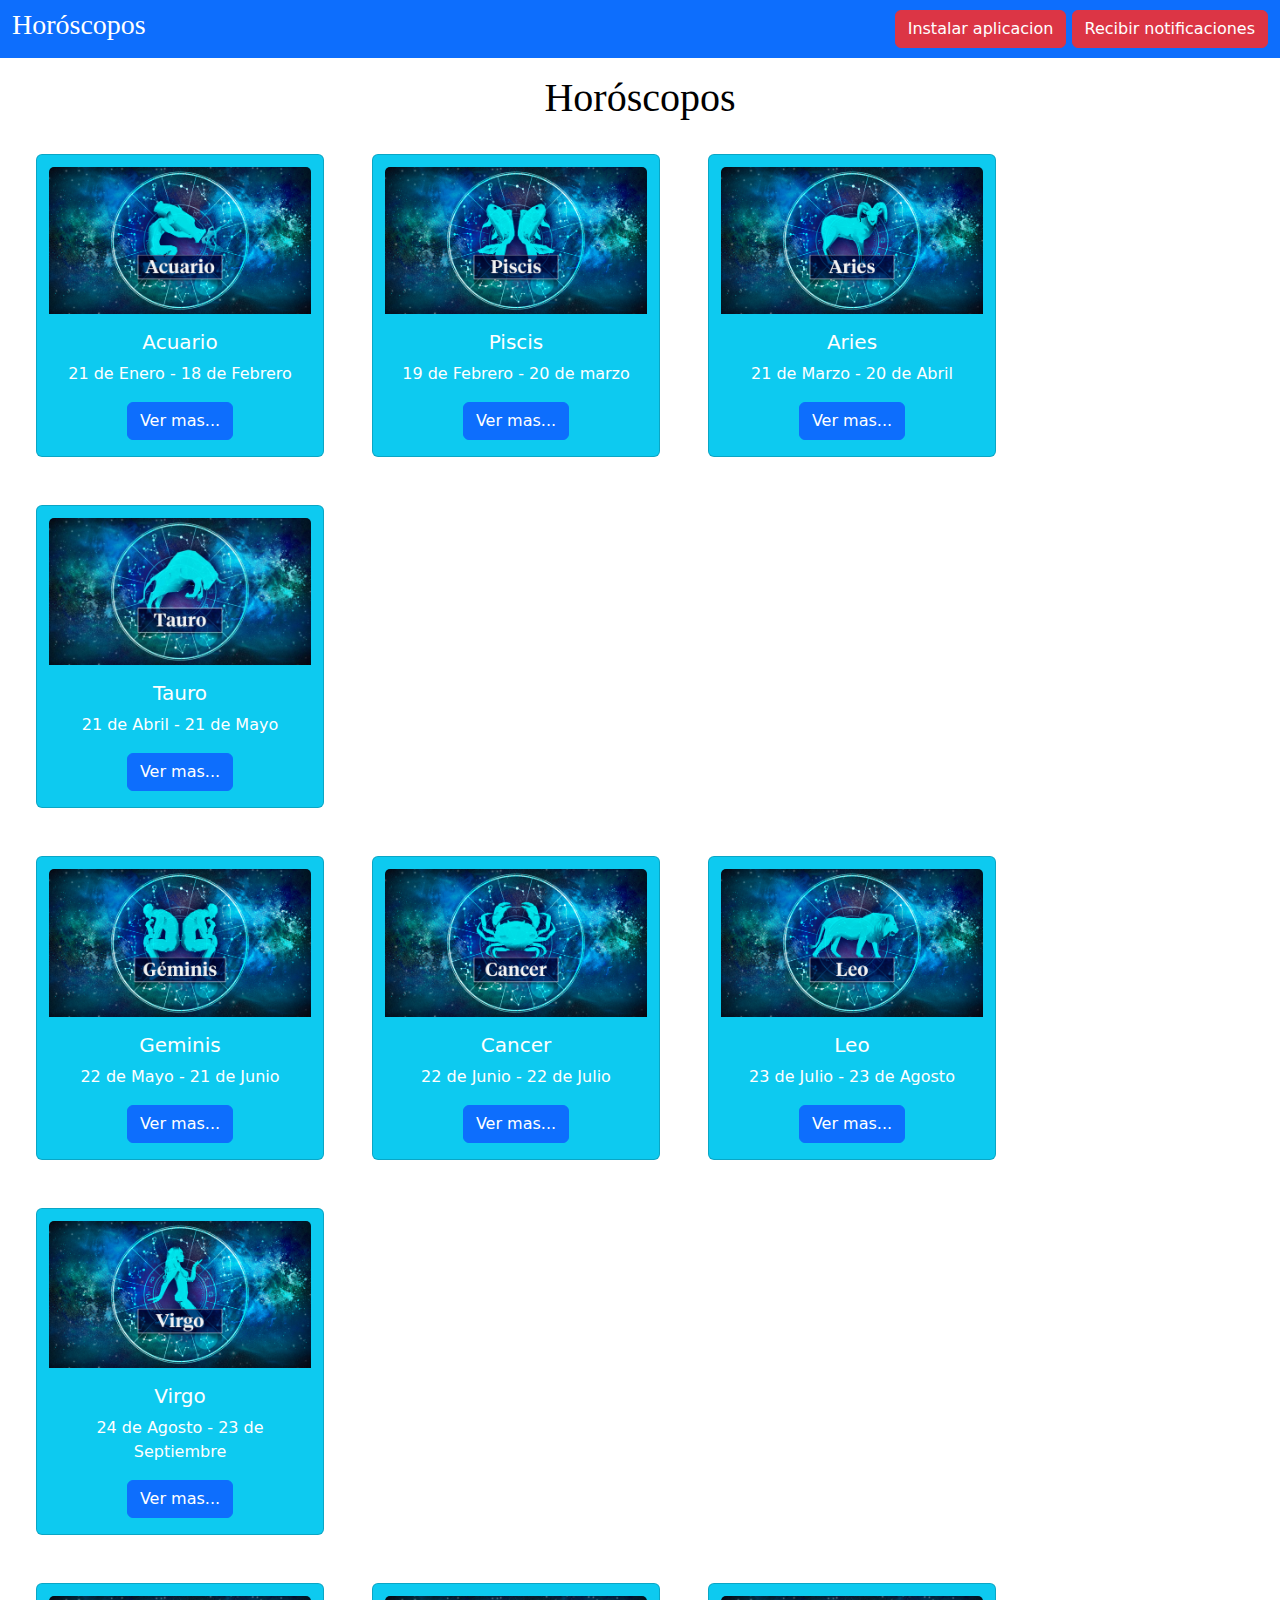
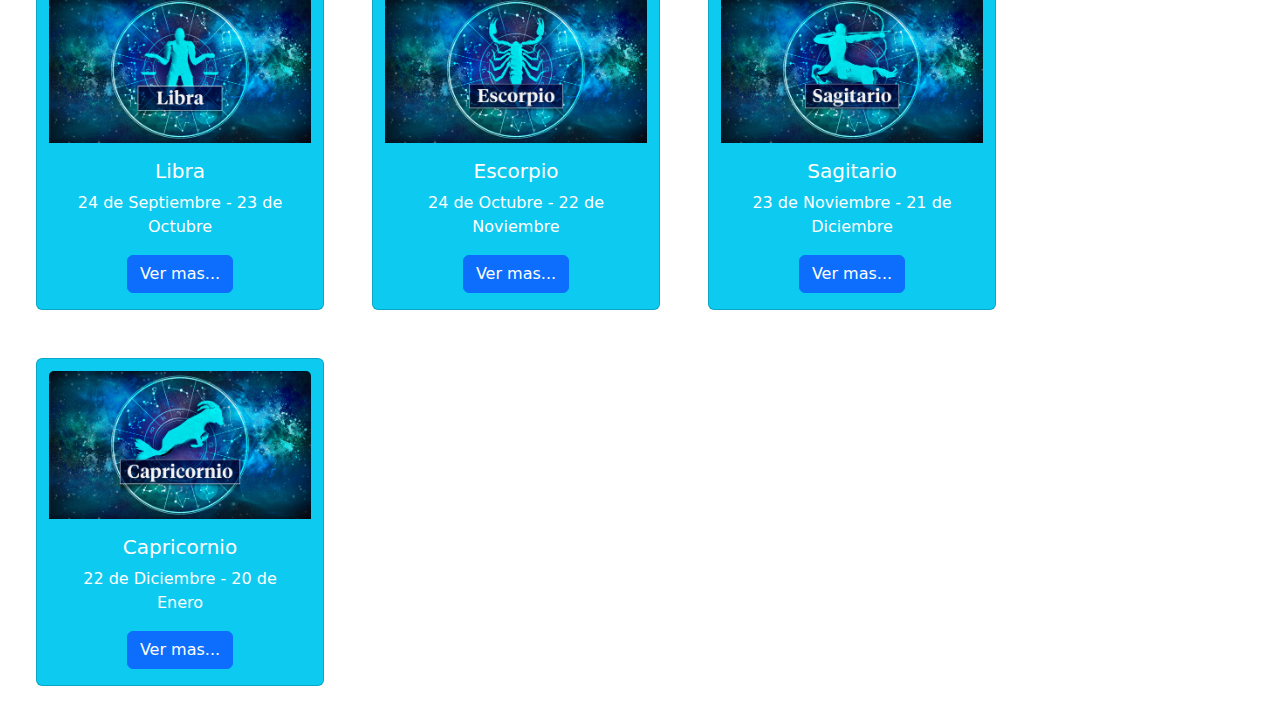
<file: index.html>
<!doctype html>
<html lang="en">
  <head>
    <meta charset="utf-8">
    <meta name="viewport" content="width=device-width, initial-scale=1">
   
    <title>Horóscopos</title>
    <link href="css/bootstrap.min.css" rel="stylesheet">
    <link rel="stylesheet" href="Css.css">
    <script src="app.js"></script>
    <link rel="manifest" href="manifest.webmanifest">

    <script src="https://cdn.onesignal.com/sdks/OneSignalSDK.js" async=""></script>

    <script>
      window.OneSignal = window.OneSignal || [];
      OneSignal.push(function() {
        OneSignal.init({
          appId: "9e24781b-25bb-4150-a090-a8bac9e04751",
        });
      });
    </script>





    </head>
    
  <body id="Body">
  <script src="./js/bootstrap.min.js"></script>
    <nav class="navbar navbar-expand-lg bg-primary">
  <div class="container-fluid">
    <h3 >Horóscopos</h3>
    <form class="justify-content-end">
    <a id="instalar" class="btn btn-danger" href="#">Instalar aplicacion</a>
    <a id="InstalarNotificaciones" class="btn btn-danger" href="#">Recibir notificaciones</a>
    </form>
  </div>
</nav>


<div class="container text-center">
  <div class="row">
    <div class="col">
    <h1>Horóscopos</h1>
    </div>
  
  </div>
</div>


<div class="row">  
  <div class="card text-center text-bg-danger bg-info" style="width: 18rem;" id="card">
  <img src="img/horoscopo-acuario.jpg" class="card-img-top" alt="...">
  <div class="card-body">
    <h5 class="card-title">Acuario</h5>
    <p class="card-text">21 de Enero - 18 de Febrero</p>
    <a href="Acuario.html" class="btn btn-primary">Ver mas...</a>
  </div>
</div>  

  <div class="card text-center text-bg-danger bg-info" style="width: 18rem;" id="card">
  <img src="img/horoscopo-piscis.jpg" class="card-img-top" alt="...">
  <div class="card-body">
    <h5 class="card-title">Piscis</h5>
    <p class="card-text">19 de Febrero - 20 de marzo</p>
    <a href="Piscis.html" class="btn btn-primary">Ver mas...</a>
  </div>
</div>  

  <div class="card text-center text-bg-danger bg-info" style="width: 18rem;" id="card">
  <img src="img/horoscopo-aries.jpg" class="card-img-top" alt="...">
  <div class="card-body">
    <h5 class="card-title">Aries</h5>
    <p class="card-text">21 de Marzo - 20 de Abril</p>
    <a href="aries.html" class="btn btn-primary">Ver mas...</a>
  </div>
</div>  

<div class="card text-center bg-info text-bg-danger" style="width: 18rem;" id="card">
  <img src="img/horoscopo-tauro.jpeg" class="card-img-top" alt="...">
  <div class="card-body">
    <h5 class="card-title">Tauro</h5>
    <p class="card-text">21 de Abril - 21 de Mayo</p>
    <a href="tauro.html" class="btn btn-primary">Ver mas...</a>
  </div>
</div>


</div>


<div class="row">  
  <div class="card text-center text-bg-danger bg-info" style="width: 18rem;" id="card">
  <img src="img/horoscopo-geminis.jpg" class="card-img-top" alt="...">
  <div class="card-body">
    <h5 class="card-title">Geminis</h5>
    <p class="card-text">22 de Mayo - 21 de Junio</p>
    <a href="Geminis.html" class="btn btn-primary">Ver mas...</a>
  </div>
</div>  

  <div class="card text-center text-bg-danger bg-info" style="width: 18rem;" id="card">
  <img src="img/horoscopo-cancer.jpg" class="card-img-top" alt="...">
  <div class="card-body">
    <h5 class="card-title">Cancer</h5>
    <p class="card-text">22 de Junio - 22 de Julio</p>
    <a href="Cancer.html" class="btn btn-primary">Ver mas...</a>
  </div>
</div>  

  <div class="card text-center text-bg-danger bg-info" style="width: 18rem;" id="card">
  <img src="img/horoscopo-leo.jpg" class="card-img-top" alt="...">
  <div class="card-body">
    <h5 class="card-title">Leo</h5>
    <p class="card-text">23 de Julio - 23 de Agosto</p>
    <a href="Leo.html" class="btn btn-primary">Ver mas...</a>
  </div>
</div>  

<div class="card text-center text-bg-danger bg-info" style="width: 18rem;" id="card">
  <img src="img/horoscopo-virgo.jpg" class="card-img-top" alt="...">
  <div class="card-body">
    <h5 class="card-title">Virgo</h5>
    <p class="card-text">24 de Agosto - 23 de Septiembre</p>
    <a href="Virgo.html" class="btn btn-primary">Ver mas...</a>
  </div>
</div>

</div>

<div class="row">  
  <div class="card text-center text-bg-danger bg-info" style="width: 18rem;" id="card">
  <img src="img/horoscopo-libra.jpg" class="card-img-top" alt="...">
  <div class="card-body">
    <h5 class="card-title">Libra</h5>
    <p class="card-text">24 de Septiembre - 23 de Octubre</p>
    <a href="Libra.html" class="btn btn-primary">Ver mas...</a>
  </div>
</div>  

  <div class="card text-center text-bg-danger bg-info" style="width: 18rem;" id="card">
  <img src="img/horoscopo-escorpio.jpg" class="card-img-top" alt="...">
  <div class="card-body">
    <h5 class="card-title">Escorpio</h5>
    <p class="card-text">24 de Octubre - 22 de Noviembre</p>
    <a href="Escorpio.html" class="btn btn-primary">Ver mas...</a>
  </div>
</div>  

  <div class="card text-center text-bg-danger bg-info" style="width: 18rem;" id="card">
  <img src="img/horoscopo-sagitario.jpg" class="card-img-top" alt="...">
  <div class="card-body">
    <h5 class="card-title">Sagitario</h5>
    <p class="card-text">23 de Noviembre - 21 de Diciembre</p>
    <a href="Sagitario.html" class="btn btn-primary">Ver mas...</a>
  </div>
</div>  

<div class="card text-center text-bg-danger bg-info" style="width: 18rem;" id="card">
  <img src="img/horoscopo-capricornio.jpg" class="card-img-top" alt="...">
  <div class="card-body">
    <h5 class="card-title">Capricornio</h5>
    <p class="card-text">22 de Diciembre - 20 de Enero </p>
    <a href="Capricornio.html" class="btn btn-primary">Ver mas...</a>
  </div>
</div>

</div>
   
    
  </body>

  <script>

let eventoPrompt;
  window.addEventListener('beforeinstallprompt', function(e){
    e.preventDefault();
    eventoPrompt= e;
  })
  btnInstallar = document.getElementById("instalar");
    btnInstallar.addEventListener('click', (e)=>{

    btnInstallar.style.display = 'none';
    eventoPrompt.prompt();
    eventoPrompt.userChoice.then((choiceResult)=>{
      if(choiceResult.outcome==='acepted'){
        console.log('El usuario instalo la app');
      }else{
        console.log('El usuario rechazo la instalacion');
      }
      eventoPrompt=null;
    });
  });



  //Notificaciones-----------------------------------
  let botonNotificaciones = document.getElementById('InstalarNotificaciones');
  botonNotificaciones.addEventListener('click', function(e){
    Notification.requestPermission().then(function(result){
      if(result==='granted'){
        randomNotificacion();
      }
    });
  });
  function randomNotificacion(){
    let nTitle = "Horoscopos";
    let nBody = "Conoce cada signo siempre que quieras";
    let nImage = "img/horoscopo.jpg";
    let options = {
      body: nBody,
      icon: nImage
    }
    let notif = new Notification(nTitle,options);
    
  }


  </script>



</html>
</file>
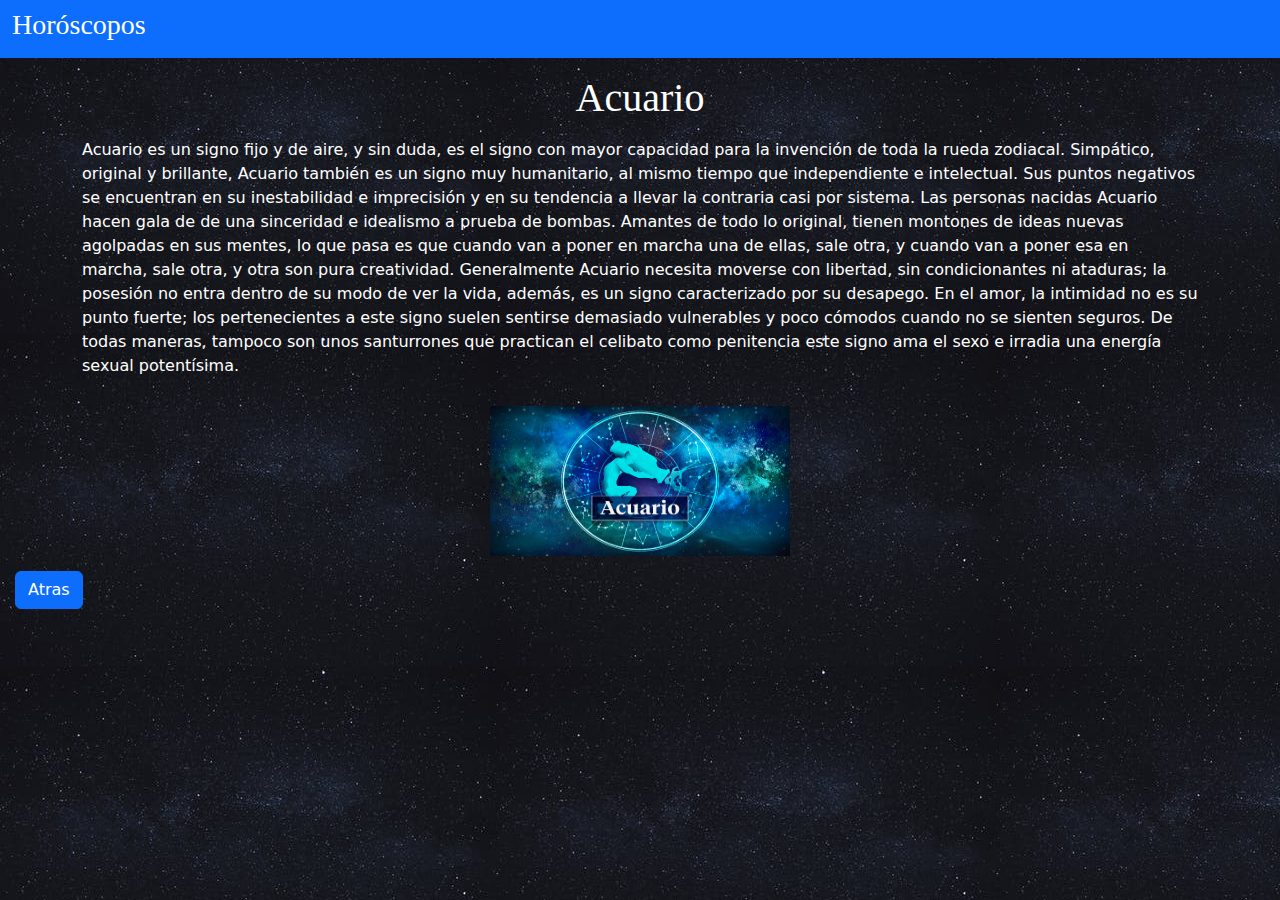
<file: Acuario.html>
<!doctype html>
<html lang="en">
  <head>
    <meta charset="utf-8">
    <meta name="viewport" content="width=device-width, initial-scale=1">
   
    <title>Horóscopos</title>
    <link href="css/bootstrap.min.css" rel="stylesheet">
    <link rel="stylesheet" href="Css.css">
    <script src="app.js"></script>
    <link rel="manifest" href="manifest.webmanifest">
    </head>

    <body id="Fondo"> 
        

        <script src="./js/bootstrap.min.js"></script>
    <nav class="navbar navbar-expand-lg bg-primary">
  <div class="container-fluid">
    <h3 >Horóscopos</h3>
    
   
  </div>
</nav>


<div class="container text-center">
    <div class="row">
      <div class="col">
      <h1 id="Nombre">Acuario</h1>
      </div>
    </div>
</div>

<div class="container">
  <div class="row">
    <div class="col">
      <p id="Blanco">Acuario es un signo fijo y de aire, y sin duda, es el signo con mayor capacidad para la invención 
        de toda la rueda zodiacal. Simpático, original y brillante, Acuario también es un signo muy 
        humanitario, al mismo tiempo que independiente e intelectual. Sus puntos negativos se encuentran 
        en su inestabilidad e imprecisión y en su tendencia a llevar la contraria casi por sistema.
        Las personas nacidas Acuario hacen gala de de una sinceridad e idealismo a prueba de bombas. 
        Amantes de todo lo original, tienen montones de ideas nuevas agolpadas en sus mentes, lo que
         pasa es que cuando van a poner en marcha una de ellas, sale otra, y cuando van a poner esa en marcha,
          sale otra, y otra son pura creatividad.
        Generalmente Acuario necesita moverse con libertad, sin condicionantes ni ataduras; la posesión 
        no entra dentro de su modo de ver la vida, además, es un signo caracterizado por su desapego.
        En el amor, la intimidad no es su punto fuerte; los pertenecientes a este signo suelen sentirse
         demasiado vulnerables y poco cómodos cuando no se sienten seguros. De todas maneras, tampoco 
         son unos santurrones que practican el celibato como penitencia este signo ama el sexo e irradia 
         una energía sexual potentísima.</p>
    </div>
  </div>

</div>



<div class="container">
<div class="row">
  <div class="text-center">

  <img src="img/horoscopo-acuario.jpg" id="Imagen">
  </div>
</div>
</div>

      


    
    </div>



  <a href="index.html" class="btn btn-primary" id="Boton">Atras</a>


    </body>

</html>
</file>
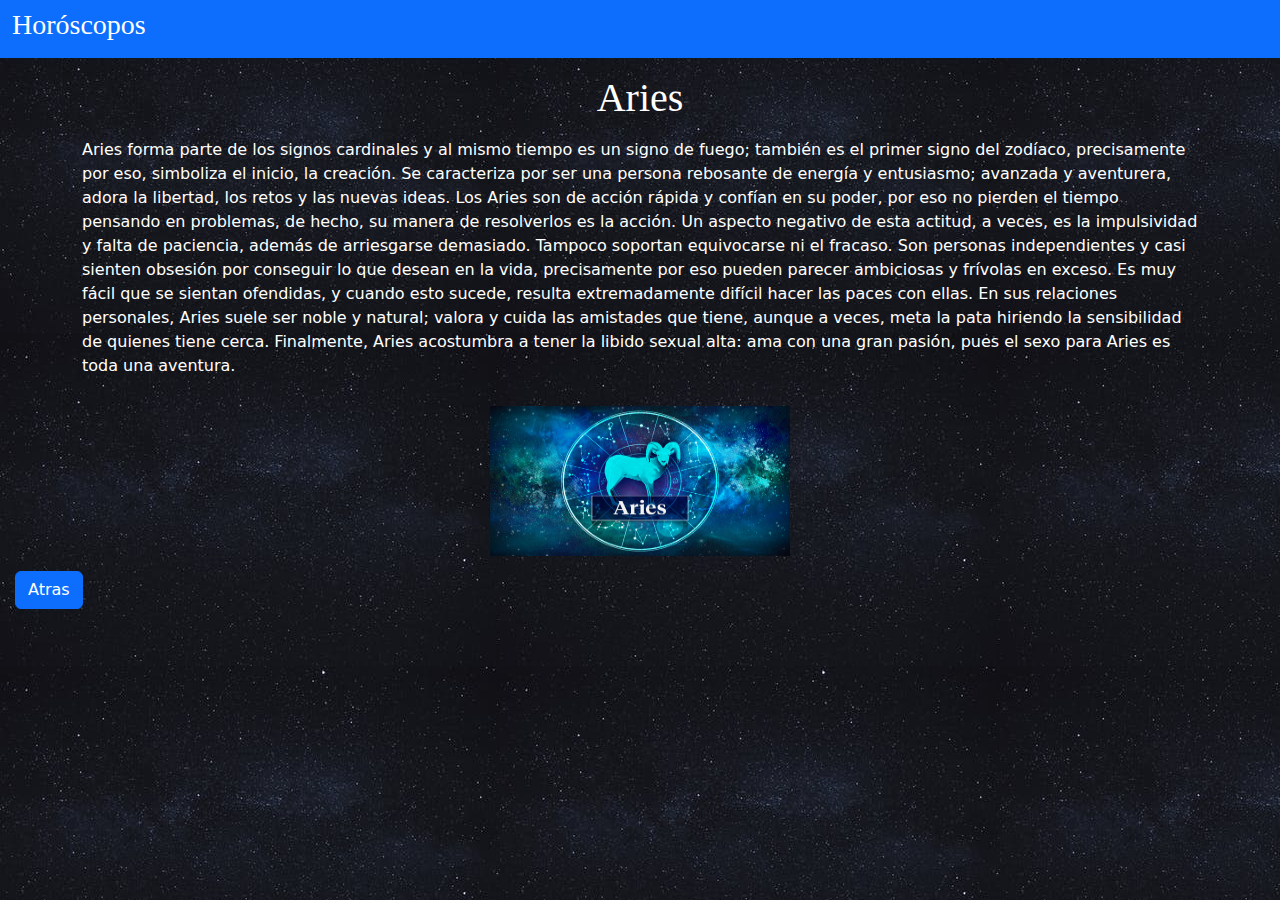
<file: aries.html>
<!doctype html>
<html lang="en">
  <head>
    <meta charset="utf-8">
    <meta name="viewport" content="width=device-width, initial-scale=1">
   
    <title>Horóscopos</title>
    <link href="css/bootstrap.min.css" rel="stylesheet">
    <link rel="stylesheet" href="Css.css">
    <script src="app.js"></script>
    <link rel="manifest" href="manifest.webmanifest">
    </head>

    <body id="Fondo">
        

        <script src="./js/bootstrap.min.js"></script>
    <nav class="navbar navbar-expand-lg bg-primary">
  <div class="container-fluid">
    <h3 >Horóscopos</h3>
    
   
  </div>
</nav>


<div class="container text-center">
    <div class="row">
      <div class="col">
      <h1 id="Nombre">Aries </h1>
      </div>
    </div>
</div>

<div class="container">
  <div class="row">
    <div class="col">
      <p id="Blanco">Aries forma parte de los signos cardinales y al mismo tiempo es un signo de fuego; también 
        es el primer signo del zodíaco, precisamente por eso, simboliza el inicio, la creación. 
        Se caracteriza por ser una persona rebosante de energía y entusiasmo; avanzada y aventurera,
        adora la libertad, los retos y las nuevas ideas.
        Los Aries son de acción rápida y confían en su poder, por eso no pierden el tiempo pensando
         en problemas, de hecho, su manera de resolverlos es la acción. Un aspecto negativo de esta 
         actitud, a veces, es la impulsividad y falta de paciencia, además de arriesgarse demasiado. 
         Tampoco soportan equivocarse ni el fracaso.
        Son personas independientes y casi sienten obsesión por conseguir lo que desean en la vida,
         precisamente por eso pueden parecer ambiciosas y frívolas en exceso. Es muy fácil que se
          sientan ofendidas, y cuando esto sucede, resulta extremadamente difícil hacer las paces con ellas.
        En sus relaciones personales, Aries suele ser noble y natural; valora y cuida las amistades
         que tiene, aunque a veces, meta la pata hiriendo la sensibilidad de quienes tiene cerca. Finalmente, Aries acostumbra a tener la libido sexual alta: ama con una gran pasión, pues el sexo para Aries es toda una aventura.</p>
    </div>
  </div>
</div>



<div class="container">
  <div class="row">
    <div class="text-center">
  
    <img src="img/horoscopo-aries.jpg" id="Imagen">
    </div>
  </div>
  </div>
  




    
    </div>
  </div>


  <a href="index.html" class="btn btn-primary" id="Boton">Atras</a>


    </body>

</html>
</file>
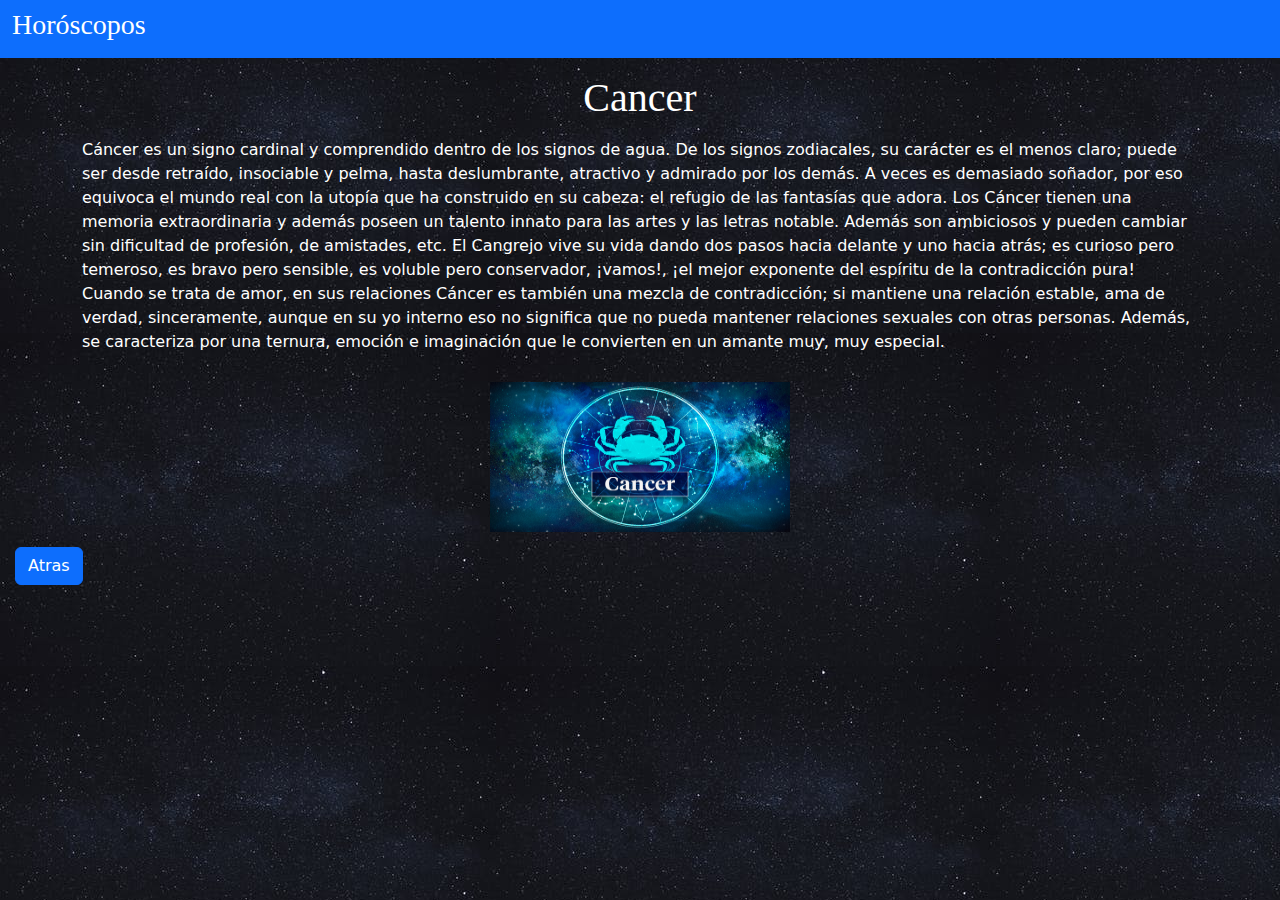
<file: Cancer.html>
<!doctype html>
<html lang="en">
  <head>
    <meta charset="utf-8">
    <meta name="viewport" content="width=device-width, initial-scale=1">
   
    <title>Horóscopos</title>
    <link href="css/bootstrap.min.css" rel="stylesheet">
    <link rel="stylesheet" href="Css.css">
    <script src="app.js"></script>
    <link rel="manifest" href="manifest.webmanifest">
    </head>

    <body id="Fondo"> 
        

        <script src="./js/bootstrap.min.js"></script>
    <nav class="navbar navbar-expand-lg bg-primary">
  <div class="container-fluid">
    <h3 >Horóscopos</h3>
    
   
  </div>
</nav>


<div class="container text-center">
    <div class="row">
      <div class="col">
      <h1 id="Nombre">Cancer</h1>
      </div>
    </div>
</div>

<div class="container">
  <div class="row">
    <div class="col">
      <p id="Blanco">
        Cáncer es un signo cardinal y comprendido dentro de los signos de agua. De los signos zodiacales, su carácter es el menos claro; puede ser desde retraído, insociable y pelma, hasta deslumbrante, atractivo y admirado por los demás. A veces es demasiado soñador, por eso equivoca el mundo real con la utopía que ha construido en su cabeza: el refugio de las fantasías que adora.

        Los Cáncer tienen una memoria extraordinaria y además poseen un talento innato para las artes y las letras notable. Además son ambiciosos y pueden cambiar sin dificultad de profesión, de amistades, etc.
        
        El Cangrejo vive su vida dando dos pasos hacia delante y uno hacia atrás; es curioso pero temeroso, es bravo pero sensible, es voluble pero conservador, ¡vamos!, ¡el mejor exponente del espíritu de la contradicción pura!
        
        Cuando se trata de amor, en sus relaciones Cáncer es también una mezcla de contradicción; si mantiene una relación estable, ama de verdad, sinceramente, aunque en su yo interno eso no significa que no pueda mantener relaciones sexuales con otras personas. Además, se caracteriza por una ternura, emoción e imaginación que le convierten en un amante muy, muy especial.




      </p>
    </div>
  </div>

</div>



<div class="container">
<div class="row">
  <div class="text-center">

  <img src="img/horoscopo-cancer.jpg" id="Imagen">
  </div>
</div>
</div>

      


    
    </div>



  <a href="index.html" class="btn btn-primary" id="Boton">Atras</a>


    </body>

</html>
</file>
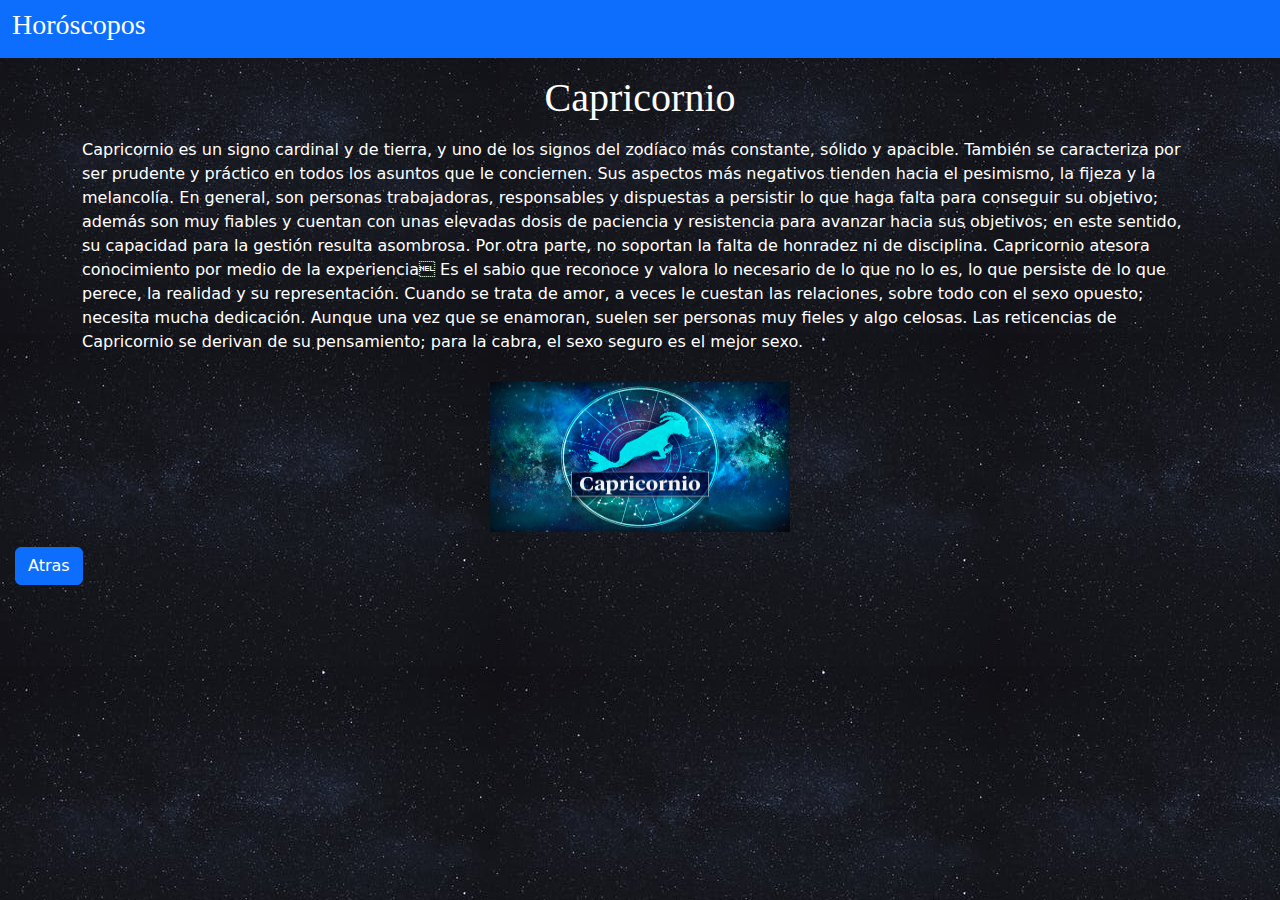
<file: Capricornio.html>
<!doctype html>
<html lang="en">
  <head>
    <meta charset="utf-8">
    <meta name="viewport" content="width=device-width, initial-scale=1">
   
    <title>Horóscopos</title>
    <link href="css/bootstrap.min.css" rel="stylesheet">
    <link rel="stylesheet" href="Css.css">
    <script src="app.js"></script>
    <link rel="manifest" href="manifest.webmanifest">
    </head>

    <body id="Fondo"> 
        

        <script src="./js/bootstrap.min.js"></script>
    <nav class="navbar navbar-expand-lg bg-primary">
  <div class="container-fluid">
    <h3 >Horóscopos</h3>
    
   
  </div>
</nav>


<div class="container text-center">
    <div class="row">
      <div class="col">
      <h1 id="Nombre"> Capricornio   </h1>
      </div>
    </div>
</div>

<div class="container">
  <div class="row">
    <div class="col">
      <p id="Blanco">

        Capricornio es un signo cardinal y de tierra, y uno de los signos del zodíaco más constante, sólido y apacible. También se caracteriza por ser prudente y práctico en todos los asuntos que le conciernen. Sus aspectos más negativos tienden hacia el pesimismo, la fijeza y la melancolía.

        En general, son personas trabajadoras, responsables y dispuestas a persistir lo que haga falta para conseguir su objetivo; además son muy fiables y cuentan con unas elevadas dosis de paciencia y resistencia para avanzar hacia sus objetivos; en este sentido, su capacidad para la gestión resulta asombrosa. Por otra parte, no soportan la falta de honradez ni de disciplina.
        
        Capricornio atesora conocimiento por medio de la experiencia Es el sabio que reconoce y valora lo necesario de lo que no lo es, lo que persiste de lo que perece, la realidad y su representación.
        
        Cuando se trata de amor, a veces le cuestan las relaciones, sobre todo con el sexo opuesto; necesita mucha dedicación. Aunque una vez que se enamoran, suelen ser personas muy fieles y algo celosas. Las reticencias de Capricornio se derivan de su pensamiento; para la cabra, el sexo seguro es el mejor sexo.


      </p>
    </div>
  </div>

</div>



<div class="container">
<div class="row">
  <div class="text-center">

  <img src="img/horoscopo-capricornio.jpg" id="Imagen">
  </div>
</div>
</div>

      


    
    </div>



  <a href="index.html" class="btn btn-primary" id="Boton">Atras</a>


    </body>

</html>
</file>
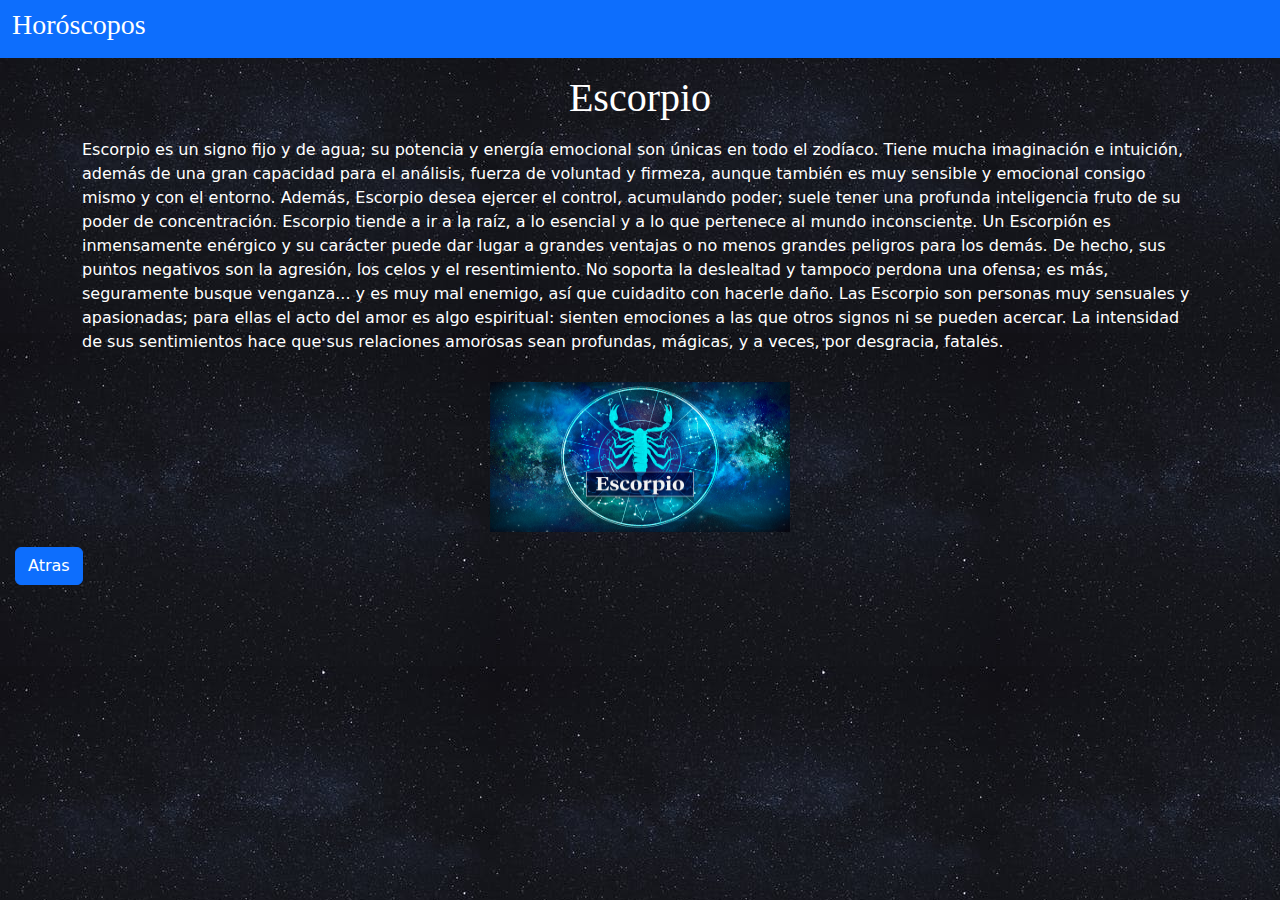
<file: Escorpio.html>
<!doctype html>
<html lang="en">
  <head>
    <meta charset="utf-8">
    <meta name="viewport" content="width=device-width, initial-scale=1">
   
    <title>Horóscopos</title>
    <link href="css/bootstrap.min.css" rel="stylesheet">
    <link rel="stylesheet" href="Css.css">
    <script src="app.js"></script>
    <link rel="manifest" href="manifest.webmanifest">
    </head>

    <body id="Fondo"> 
        

        <script src="./js/bootstrap.min.js"></script>
    <nav class="navbar navbar-expand-lg bg-primary">
  <div class="container-fluid">
    <h3 >Horóscopos</h3>
    
   
  </div>
</nav>


<div class="container text-center">
    <div class="row">
      <div class="col">
      <h1 id="Nombre">  Escorpio  </h1>
      </div>
    </div>
</div>

<div class="container">
  <div class="row">
    <div class="col">
      <p id="Blanco">

        Escorpio es un signo fijo y de agua; su potencia y energía emocional son únicas en todo el zodíaco. Tiene mucha imaginación e intuición, además de una gran capacidad para el análisis, fuerza de voluntad y firmeza, aunque también es muy sensible y emocional consigo mismo y con el entorno.

        Además, Escorpio desea ejercer el control, acumulando poder; suele tener una profunda inteligencia fruto de su poder de concentración. Escorpio tiende a ir a la raíz, a lo esencial y a lo que pertenece al mundo inconsciente.
        
        Un Escorpión es inmensamente enérgico y su carácter puede dar lugar a grandes ventajas o no menos grandes peligros para los demás. De hecho, sus puntos negativos son la agresión, los celos y el resentimiento. No soporta la deslealtad y tampoco perdona una ofensa; es más, seguramente busque venganza... y es muy mal enemigo, así que cuidadito con hacerle daño.
        
        Las Escorpio son personas muy sensuales y apasionadas; para ellas el acto del amor es algo espiritual: sienten emociones a las que otros signos ni se pueden acercar. La intensidad de sus sentimientos hace que sus relaciones amorosas sean profundas, mágicas, y a veces, por desgracia, fatales.


      </p>
    </div>
  </div>

</div>



<div class="container">
<div class="row">
  <div class="text-center">

  <img src="img/horoscopo-escorpio.jpg" id="Imagen">
  </div>
</div>
</div>

      


    
    </div>



  <a href="index.html" class="btn btn-primary" id="Boton">Atras</a>


    </body>

</html>
</file>
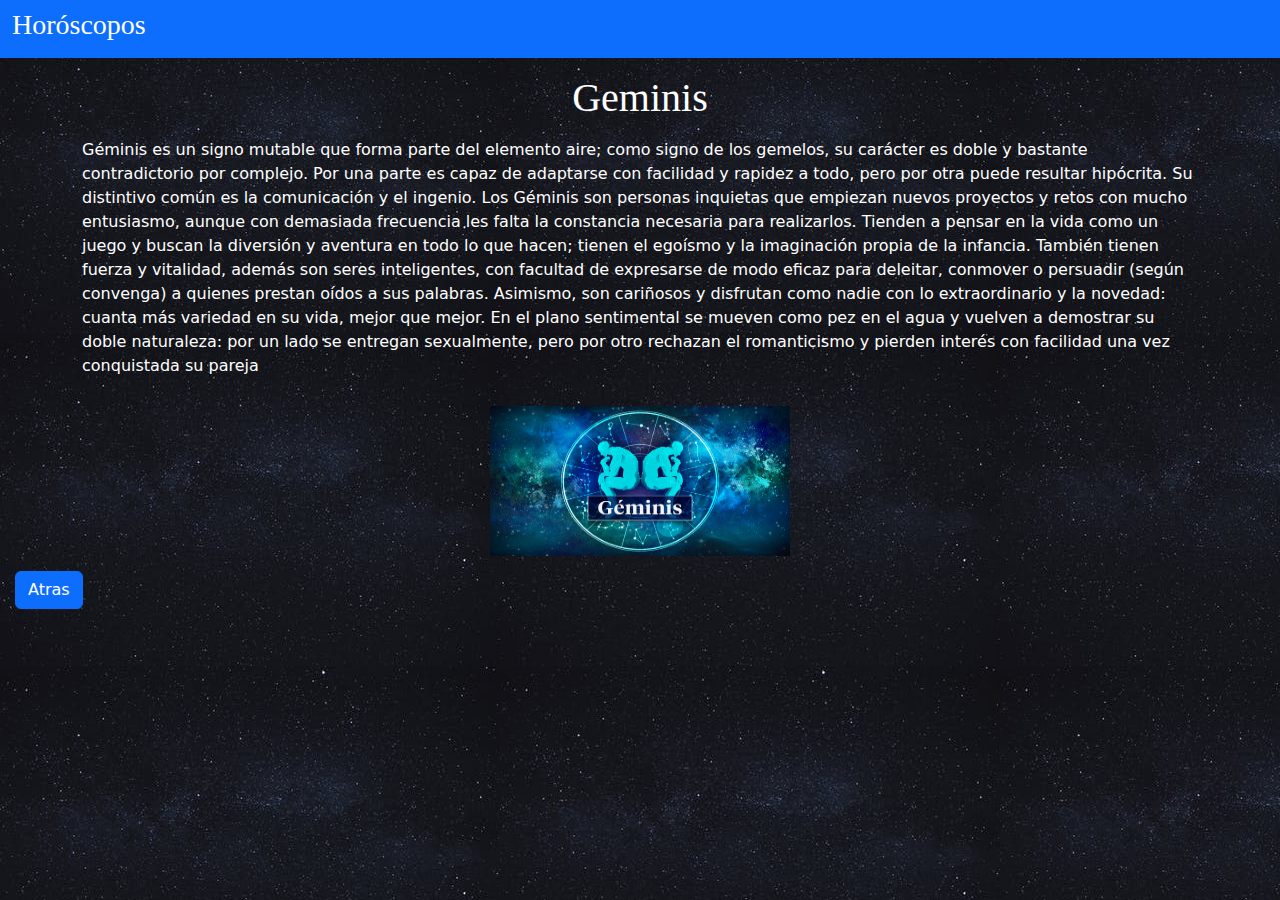
<file: Geminis.html>
<!doctype html>
<html lang="en">
  <head>
    <meta charset="utf-8">
    <meta name="viewport" content="width=device-width, initial-scale=1">
   
    <title>Horóscopos</title>
    <link href="css/bootstrap.min.css" rel="stylesheet">
    <link rel="stylesheet" href="Css.css">
    <script src="app.js"></script>
    <link rel="manifest" href="manifest.webmanifest">
    </head>

    <body id="Fondo"> 
        

        <script src="./js/bootstrap.min.js"></script>
    <nav class="navbar navbar-expand-lg bg-primary">
  <div class="container-fluid">
    <h3 >Horóscopos</h3>
    
   
  </div>
</nav>


<div class="container text-center">
    <div class="row">
      <div class="col">
      <h1 id="Nombre">Geminis</h1>
      </div>
    </div>
</div>

<div class="container">
  <div class="row">
    <div class="col">
      <p id="Blanco">

        Géminis es un signo mutable que forma parte del elemento aire; como signo de los gemelos, su
         carácter es doble y bastante contradictorio por complejo. Por una parte es capaz de adaptarse 
         con facilidad y rapidez a todo, pero por otra puede resultar hipócrita. Su distintivo común es 
         la comunicación y el ingenio.

Los Géminis son personas inquietas que empiezan nuevos proyectos y retos con mucho entusiasmo, aunque
 con demasiada frecuencia les falta la constancia necesaria para realizarlos. Tienden a pensar en la 
 vida como un juego y buscan la diversión y aventura en todo lo que hacen; tienen el egoísmo y la imaginación 
 propia de la infancia.

También tienen fuerza y vitalidad, además son seres inteligentes, con facultad de expresarse de modo 
eficaz para deleitar, conmover o persuadir (según convenga) a quienes prestan oídos a sus palabras. 
Asimismo, son cariñosos y disfrutan como nadie con lo extraordinario y la novedad: cuanta más variedad
 en su vida, mejor que mejor.

En el plano sentimental se mueven como pez en el agua y vuelven a demostrar su doble naturaleza: 
por un lado se entregan sexualmente, pero por otro rechazan el romanticismo y pierden interés con 
facilidad una vez conquistada su pareja




      </p>
    </div>
  </div>

</div>



<div class="container">
<div class="row">
  <div class="text-center">

  <img src="img/horoscopo-geminis.jpg" id="Imagen">
  </div>
</div>
</div>

      


    
    </div>



  <a href="index.html" class="btn btn-primary" id="Boton">Atras</a>


    </body>

</html>
</file>
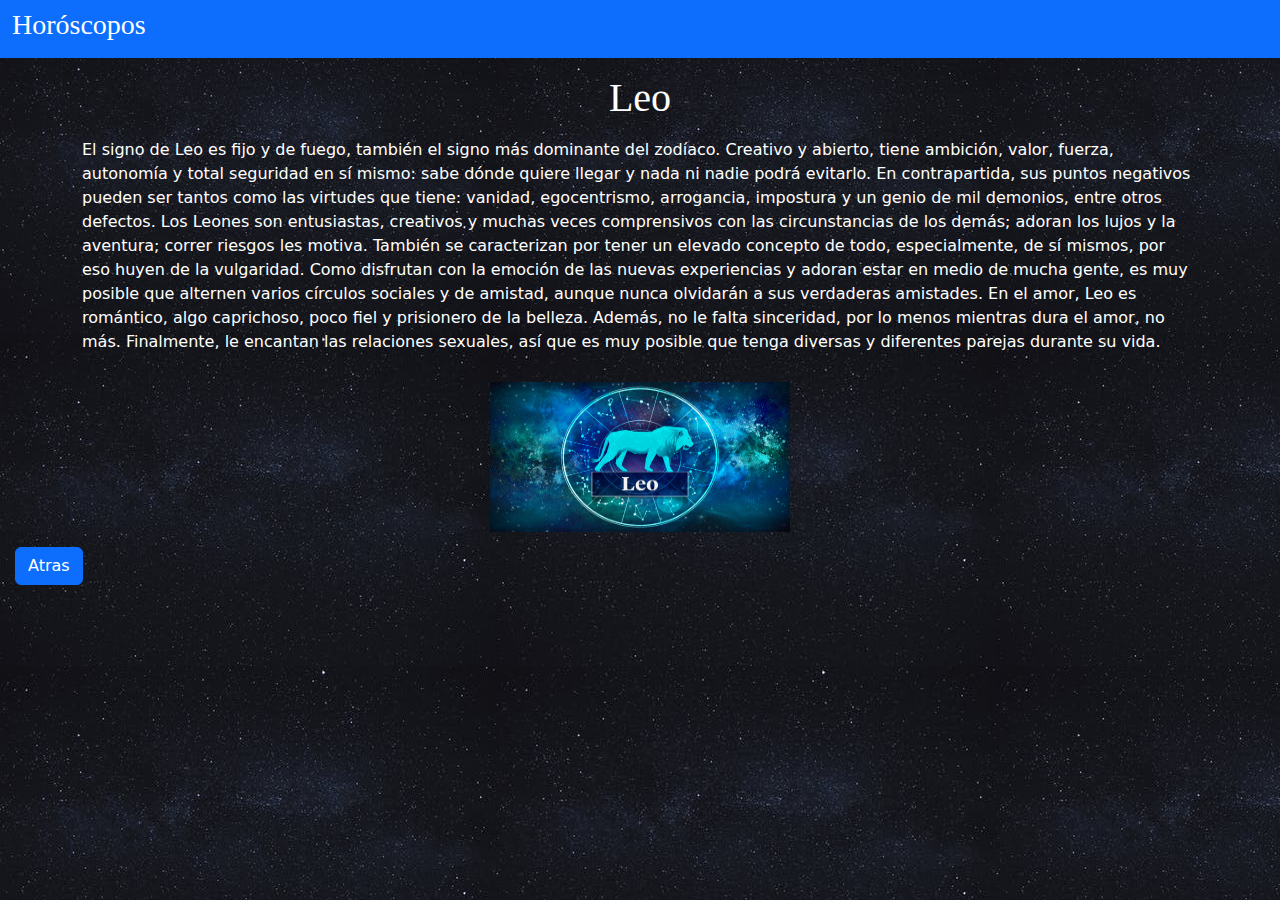
<file: Leo.html>
<!doctype html>
<html lang="en">
  <head>
    <meta charset="utf-8">
    <meta name="viewport" content="width=device-width, initial-scale=1">
   
    <title>Horóscopos</title>
    <link href="css/bootstrap.min.css" rel="stylesheet">
    <link rel="stylesheet" href="Css.css">
    <script src="app.js"></script>
    <link rel="manifest" href="manifest.webmanifest">
    </head>

    <body id="Fondo"> 
        

        <script src="./js/bootstrap.min.js"></script>
    <nav class="navbar navbar-expand-lg bg-primary">
  <div class="container-fluid">
    <h3 >Horóscopos</h3>
    
   
  </div>
</nav>


<div class="container text-center">
    <div class="row">
      <div class="col">
      <h1 id="Nombre">Leo</h1>
      </div>
    </div>
</div>

<div class="container">
  <div class="row">
    <div class="col">
      <p id="Blanco">
        El signo de Leo es fijo y de fuego, también el signo más dominante del zodíaco. Creativo y abierto, tiene ambición, valor, fuerza, autonomía y total seguridad en sí mismo: sabe dónde quiere llegar y nada ni nadie podrá evitarlo. En contrapartida, sus puntos negativos pueden ser tantos como las virtudes que tiene: vanidad, egocentrismo, arrogancia, impostura y un genio de mil demonios, entre otros defectos.

        Los Leones son entusiastas, creativos y muchas veces comprensivos con las circunstancias de los demás; adoran los lujos y la aventura; correr riesgos les motiva. También se caracterizan por tener un elevado concepto de todo, especialmente, de sí mismos, por eso huyen de la vulgaridad.
        
        Como disfrutan con la emoción de las nuevas experiencias y adoran estar en medio de mucha gente, es muy posible que alternen varios círculos sociales y de amistad, aunque nunca olvidarán a sus verdaderas amistades.
        
        En el amor, Leo es romántico, algo caprichoso, poco fiel y prisionero de la belleza. Además, no le falta sinceridad, por lo menos mientras dura el amor, no más. Finalmente, le encantan las relaciones sexuales, así que es muy posible que tenga diversas y diferentes parejas durante su vida.



      </p>
    </div>
  </div>

</div>



<div class="container">
<div class="row">
  <div class="text-center">

  <img src="img/horoscopo-leo.jpg" id="Imagen">
  </div>
</div>
</div>

      


    
    </div>



  <a href="index.html" class="btn btn-primary" id="Boton">Atras</a>


    </body>

</html>
</file>
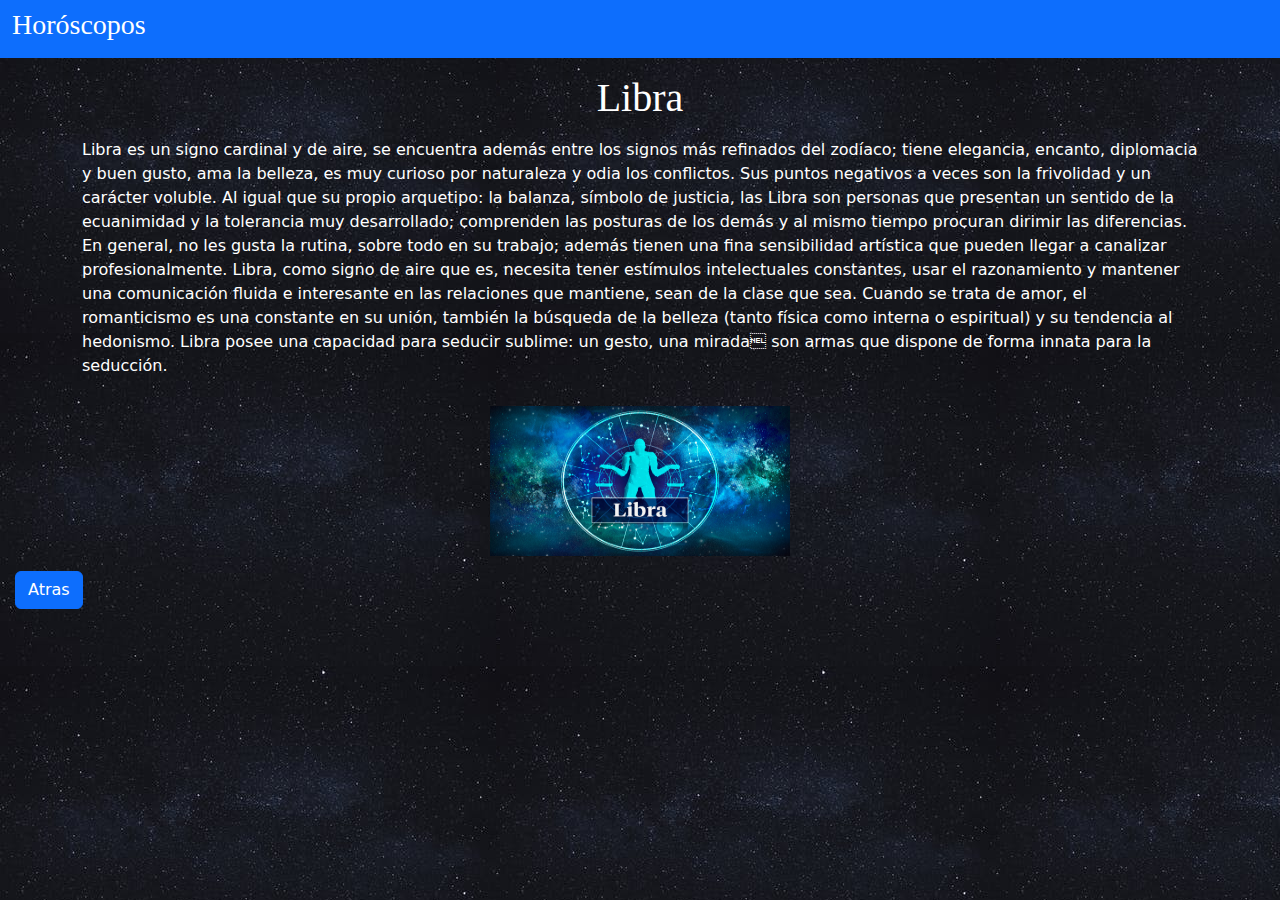
<file: Libra.html>
<!doctype html>
<html lang="en">
  <head>
    <meta charset="utf-8">
    <meta name="viewport" content="width=device-width, initial-scale=1">
   
    <title>Horóscopos</title>
    <link href="css/bootstrap.min.css" rel="stylesheet">
    <link rel="stylesheet" href="Css.css">
    <script src="app.js"></script>
    <link rel="manifest" href="manifest.webmanifest">
    </head>

    <body id="Fondo"> 
        

        <script src="./js/bootstrap.min.js"></script>
    <nav class="navbar navbar-expand-lg bg-primary">
  <div class="container-fluid">
    <h3 >Horóscopos</h3>
    
   
  </div>
</nav>


<div class="container text-center">
    <div class="row">
      <div class="col">
      <h1 id="Nombre">   Libra </h1>
      </div>
    </div>
</div>

<div class="container">
  <div class="row">
    <div class="col">
      <p id="Blanco">
        Libra es un signo cardinal y de aire, se encuentra además entre los signos más refinados del zodíaco; tiene elegancia, encanto, diplomacia y buen gusto, ama la belleza, es muy curioso por naturaleza y odia los conflictos. Sus puntos negativos a veces son la frivolidad y un carácter voluble.

        Al igual que su propio arquetipo: la balanza, símbolo de justicia, las Libra son personas que presentan un sentido de la ecuanimidad y la tolerancia muy desarrollado; comprenden las posturas de los demás y al mismo tiempo procuran dirimir las diferencias. En general, no les gusta la rutina, sobre todo en su trabajo; además tienen una fina sensibilidad artística que pueden llegar a canalizar profesionalmente.
        
        Libra, como signo de aire que es, necesita tener estímulos intelectuales constantes, usar el razonamiento y mantener una comunicación fluida e interesante en las relaciones que mantiene, sean de la clase que sea.
        
        Cuando se trata de amor, el romanticismo es una constante en su unión, también la búsqueda de la belleza (tanto física como interna o espiritual) y su tendencia al hedonismo. Libra posee una capacidad para seducir sublime: un gesto, una mirada son armas que dispone de forma innata para la seducción.



      </p>
    </div>
  </div>

</div>



<div class="container">
<div class="row">
  <div class="text-center">

  <img src="img/horoscopo-libra.jpg" id="Imagen">
  </div>
</div>
</div>

      


    
    </div>



  <a href="index.html" class="btn btn-primary" id="Boton">Atras</a>


    </body>

</html>
</file>
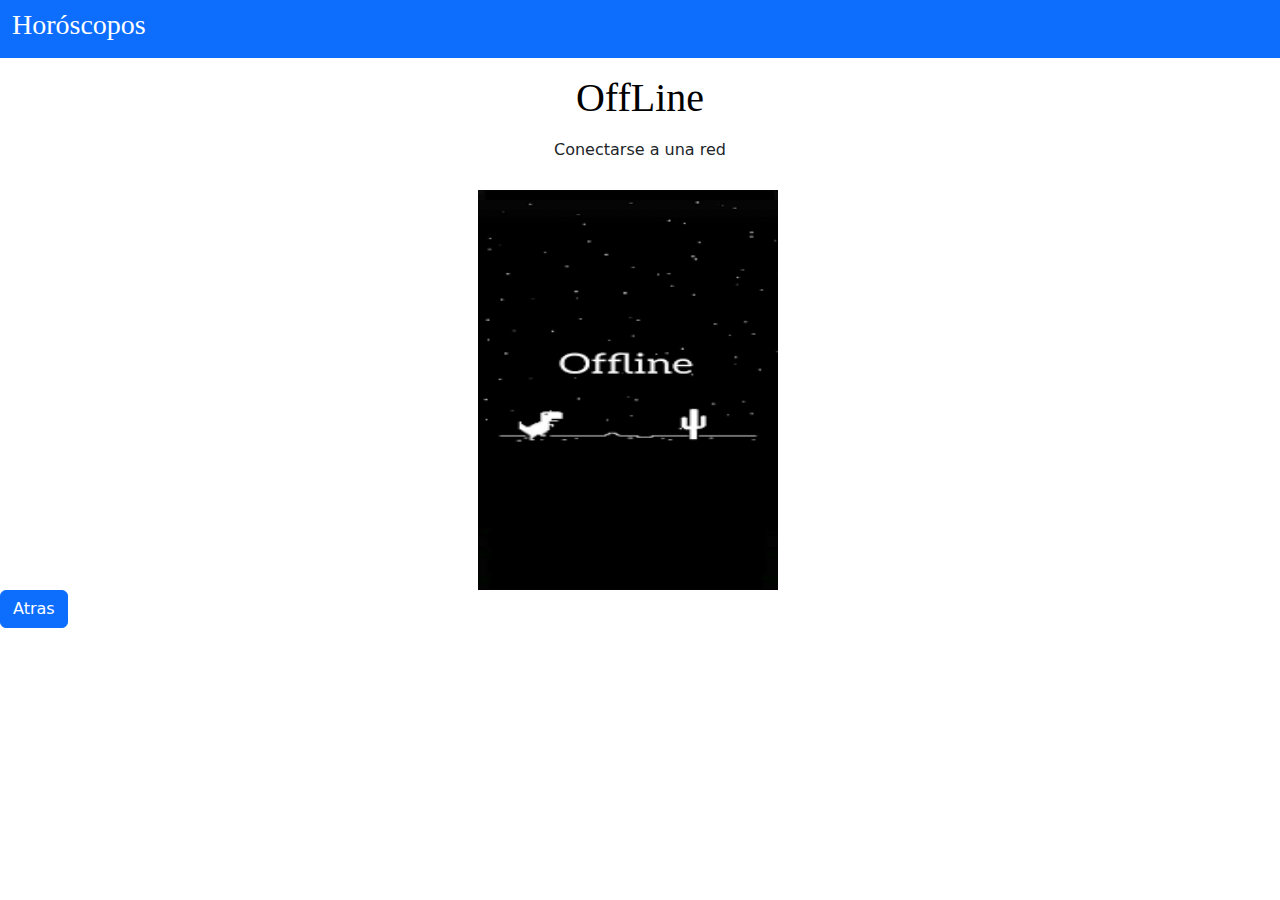
<file: offline.html>
<!doctype html>
<html lang="en">
  <head>
    <meta charset="utf-8">
    <meta name="viewport" content="width=device-width, initial-scale=1">
   
    <title>Horóscopos</title>
    <link href="css/bootstrap.min.css" rel="stylesheet">
    <link rel="stylesheet" href="Css.css">
    <script src="app.js"></script>
    <link rel="manifest" href="manifest.webmanifest">
    </head>

    <body>
        

        <script src="./js/bootstrap.min.js"></script>
    <nav class="navbar navbar-expand-lg bg-primary">
  <div class="container-fluid">
    <h3 >Horóscopos</h3>
  </div>
</nav>
<div class="container text-center">
  <div class="row">
    <div class="col">
    <h1>OffLine</h1>
    <p>Conectarse a una red</p>
    </div>
<div class="row">
<div class="col">
  <img src="icon/offline.png" id="Tamaño">
</div>
</div>
    
  
  </div>
</div>


  <a href="index.html" class="btn btn-primary">Atras</a>

    </body>

</html>
</file>
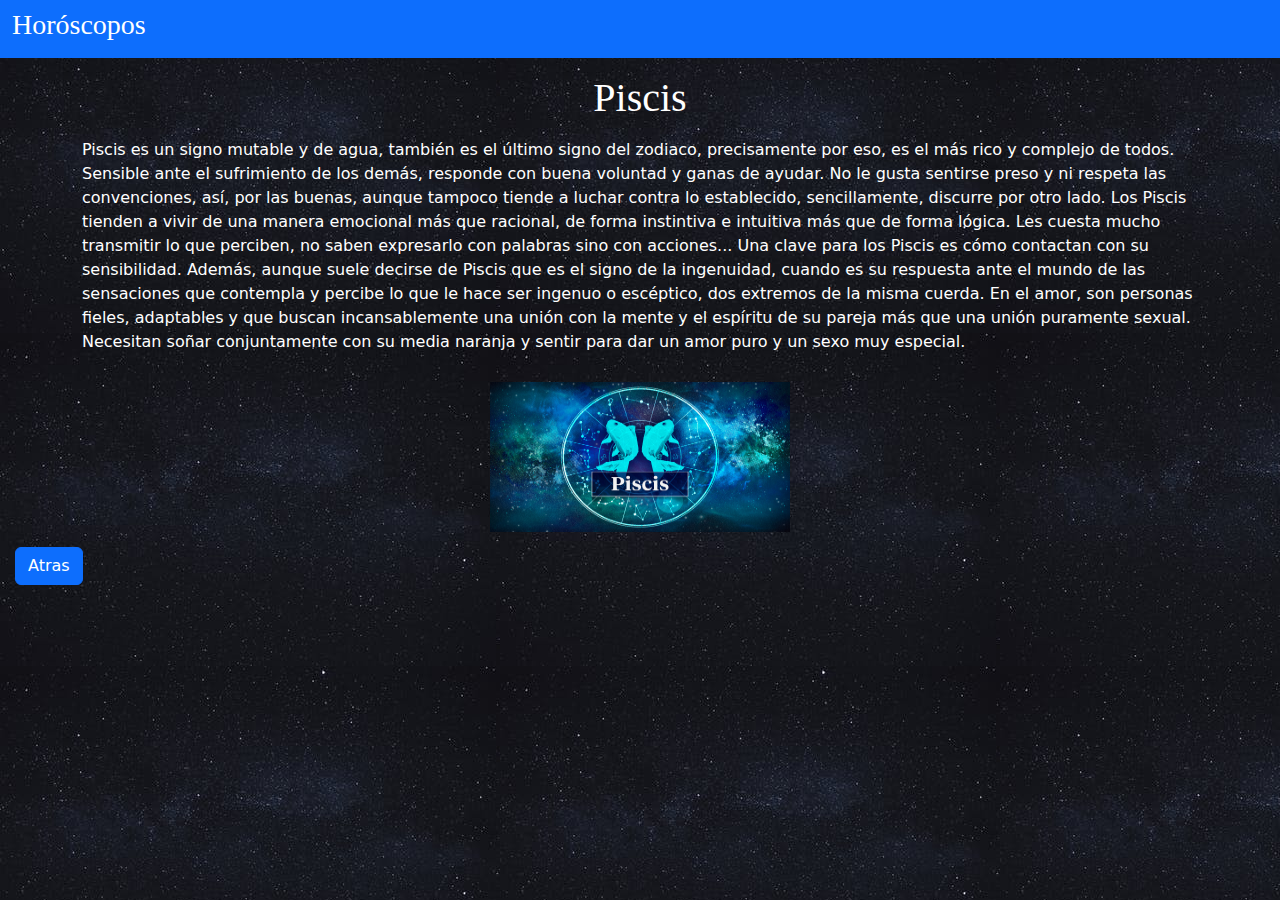
<file: Piscis.html>
<!doctype html>
<html lang="en">
  <head>
    <meta charset="utf-8">
    <meta name="viewport" content="width=device-width, initial-scale=1">
   
    <title>Horóscopos</title>
    <link href="css/bootstrap.min.css" rel="stylesheet">
    <link rel="stylesheet" href="Css.css">
    <script src="app.js"></script>
    <link rel="manifest" href="manifest.webmanifest">
    </head>

    <body id="Fondo">
        

        <script src="./js/bootstrap.min.js"></script>
    <nav class="navbar navbar-expand-lg bg-primary">
  <div class="container-fluid">
    <h3 >Horóscopos</h3>
  </div>
</nav>


<div class="container text-center">
    <div class="row">
      <div class="col">
      <h1 id="Nombre">Piscis</h1>
      </div>
    </div>
</div>


<div class="container">
  <div class="row">
    <div class="col">
      <p id="Blanco">
      Piscis es un signo mutable y de agua, también es el último signo del zodiaco, precisamente 
      por eso, es el más rico y complejo de todos. Sensible ante el sufrimiento de los demás, 
      responde con buena voluntad y ganas de ayudar. No le gusta sentirse preso y ni respeta
       las convenciones, así, por las buenas, aunque tampoco tiende a luchar contra lo establecido, 
       sencillamente, discurre por otro lado.
Los Piscis tienden a vivir de una manera emocional más que racional, de forma instintiva e 
intuitiva más que de forma lógica. Les cuesta mucho transmitir lo que perciben, no saben expresarlo 
con palabras sino con acciones... Una clave para los Piscis es cómo contactan con su sensibilidad.
Además, aunque suele decirse de Piscis que es el signo de la ingenuidad, cuando es su respuesta ante 
el mundo de las sensaciones que contempla y percibe lo que le hace ser ingenuo o escéptico,
 dos extremos de la misma cuerda.
En el amor, son personas fieles, adaptables y que buscan incansablemente una unión con la mente
 y el espíritu de su pareja más que una unión puramente sexual. Necesitan soñar conjuntamente 
 con su media naranja y sentir para dar un amor puro y un sexo muy especial.
      </p>
    </div>
  </div>
</div>





<div class="container">
<div class="row">
  <div class="text-center">

  <img src="img/horoscopo-piscis.jpg" id="Imagen">
  </div>
</div>
</div>


    
    </div>
  </div>


  <a href="index.html" class="btn btn-primary" id="Boton">Atras</a>
  
    </body>

</html>
</file>
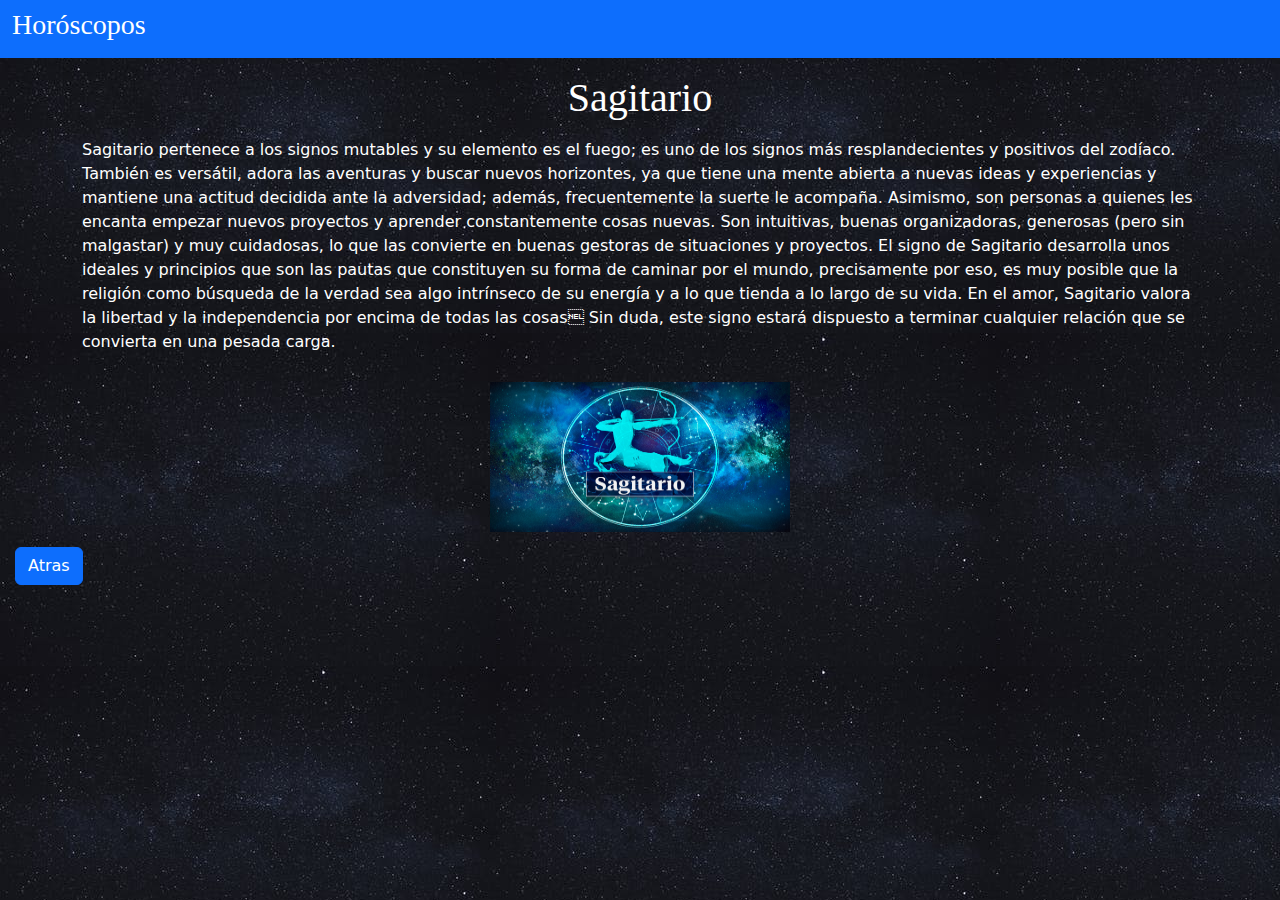
<file: Sagitario.html>
<!doctype html>
<html lang="en">
  <head>
    <meta charset="utf-8">
    <meta name="viewport" content="width=device-width, initial-scale=1">
   
    <title>Horóscopos</title>
    <link href="css/bootstrap.min.css" rel="stylesheet">
    <link rel="stylesheet" href="Css.css">
    <script src="app.js"></script>
    <link rel="manifest" href="manifest.webmanifest">
    </head>

    <body id="Fondo"> 
        

        <script src="./js/bootstrap.min.js"></script>
    <nav class="navbar navbar-expand-lg bg-primary">
  <div class="container-fluid">
    <h3 >Horóscopos</h3>
    
   
  </div>
</nav>


<div class="container text-center">
    <div class="row">
      <div class="col">
      <h1 id="Nombre">  Sagitario  </h1>
      </div>
    </div>
</div>

<div class="container">
  <div class="row">
    <div class="col">
      <p id="Blanco">

        Sagitario pertenece a los signos mutables y su elemento es el fuego; es uno de los signos más resplandecientes y positivos del zodíaco. También es versátil, adora las aventuras y buscar nuevos horizontes, ya que tiene una mente abierta a nuevas ideas y experiencias y mantiene una actitud decidida ante la adversidad; además, frecuentemente la suerte le acompaña.

        Asimismo, son personas a quienes les encanta empezar nuevos proyectos y aprender constantemente cosas nuevas. Son intuitivas, buenas organizadoras, generosas (pero sin malgastar) y muy cuidadosas, lo que las convierte en buenas gestoras de situaciones y proyectos.
        
        El signo de Sagitario desarrolla unos ideales y principios que son las pautas que constituyen su forma de caminar por el mundo, precisamente por eso, es muy posible que la religión como búsqueda de la verdad sea algo intrínseco de su energía y a lo que tienda a lo largo de su vida.
        
        En el amor, Sagitario valora la libertad y la independencia por encima de todas las cosas Sin duda, este signo estará dispuesto a terminar cualquier relación que se convierta en una pesada carga.


      </p>
    </div>
  </div>

</div>



<div class="container">
<div class="row">
  <div class="text-center">

  <img src="img/horoscopo-sagitario.jpg" id="Imagen">
  </div>
</div>
</div>

      


    
    </div>



  <a href="index.html" class="btn btn-primary" id="Boton">Atras</a>


    </body>

</html>
</file>
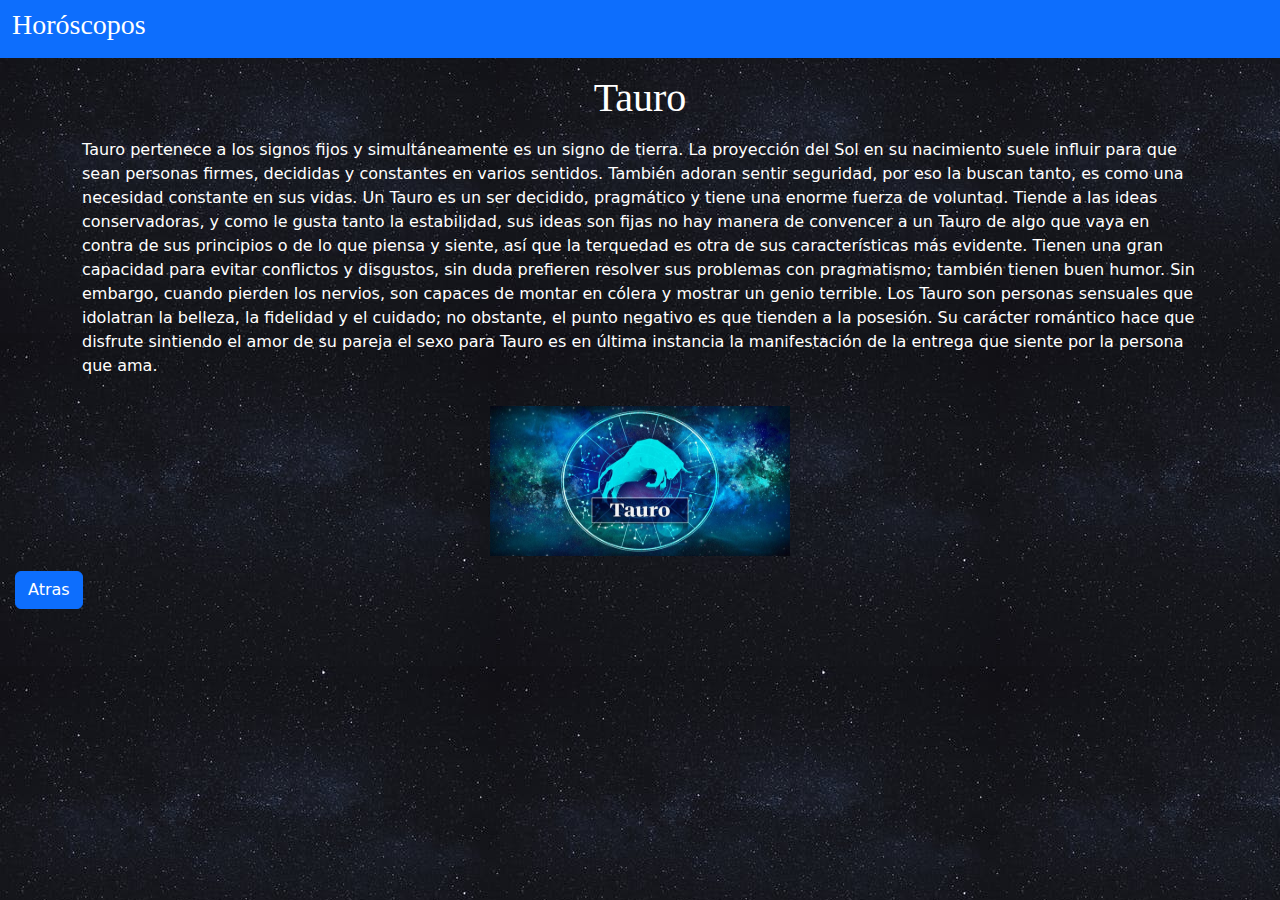
<file: tauro.html>
<!doctype html>
<html lang="en">
  <head>
    <meta charset="utf-8">
    <meta name="viewport" content="width=device-width, initial-scale=1">
   
    <title>Horóscopos</title>
    <link href="css/bootstrap.min.css" rel="stylesheet">
    <link rel="stylesheet" href="Css.css">
    <script src="app.js"></script>
    <link rel="manifest" href="manifest.webmanifest">
    </head>

    <body id="Fondo">
        

        <script src="./js/bootstrap.min.js"></script>
    <nav class="navbar navbar-expand-lg bg-primary">
  <div class="container-fluid">
    <h3 >Horóscopos</h3>
    
   
  </div>
</nav>


<div class="container text-center">
    <div class="row">
      <div class="col">
      <h1 id="Nombre">Tauro</h1>
      </div>
    </div>
</div>

<div class="container">
  <div class="row">
    <div class="col">
      <p id="Blanco">Tauro pertenece a los signos fijos y simultáneamente es un signo de tierra. La proyección del Sol
         en su nacimiento suele influir para que sean personas firmes, decididas y constantes en varios 
         sentidos. También adoran sentir seguridad, por eso la buscan tanto, es como una necesidad constante 
         en sus vidas.
        Un Tauro es un ser decidido, pragmático y tiene una enorme fuerza de voluntad. Tiende a las ideas
         conservadoras, y como le gusta tanto la estabilidad, sus ideas son fijas no hay manera de 
         convencer a un Tauro de algo que vaya en contra de sus principios o de lo que piensa y siente, 
         así que la terquedad es otra de sus características más evidente.
        Tienen una gran capacidad para evitar conflictos y disgustos, sin duda prefieren resolver
         sus problemas con pragmatismo; también tienen buen humor. Sin embargo, cuando pierden los nervios, 
         son capaces de montar en cólera y mostrar un genio terrible.
        Los Tauro son personas sensuales que idolatran la belleza, la fidelidad y el cuidado; no obstante, 
        el punto negativo es que tienden a la posesión. Su carácter romántico hace que disfrute sintiendo
         el amor de su pareja el sexo para Tauro es en última instancia la manifestación de la entrega 
         que siente por la persona que ama.</p>
    </div>
  </div>
</div>




<div class="container">
  <div class="row">
    <div class="text-center">
  
    <img src="img/horoscopo-tauro.jpeg" id="Imagen">
    </div>
  </div>
  </div>
  

    
    </div>
  </div>


  <a href="index.html" class="btn btn-primary" id="Boton">Atras</a>


    </body>

</html>
</file>
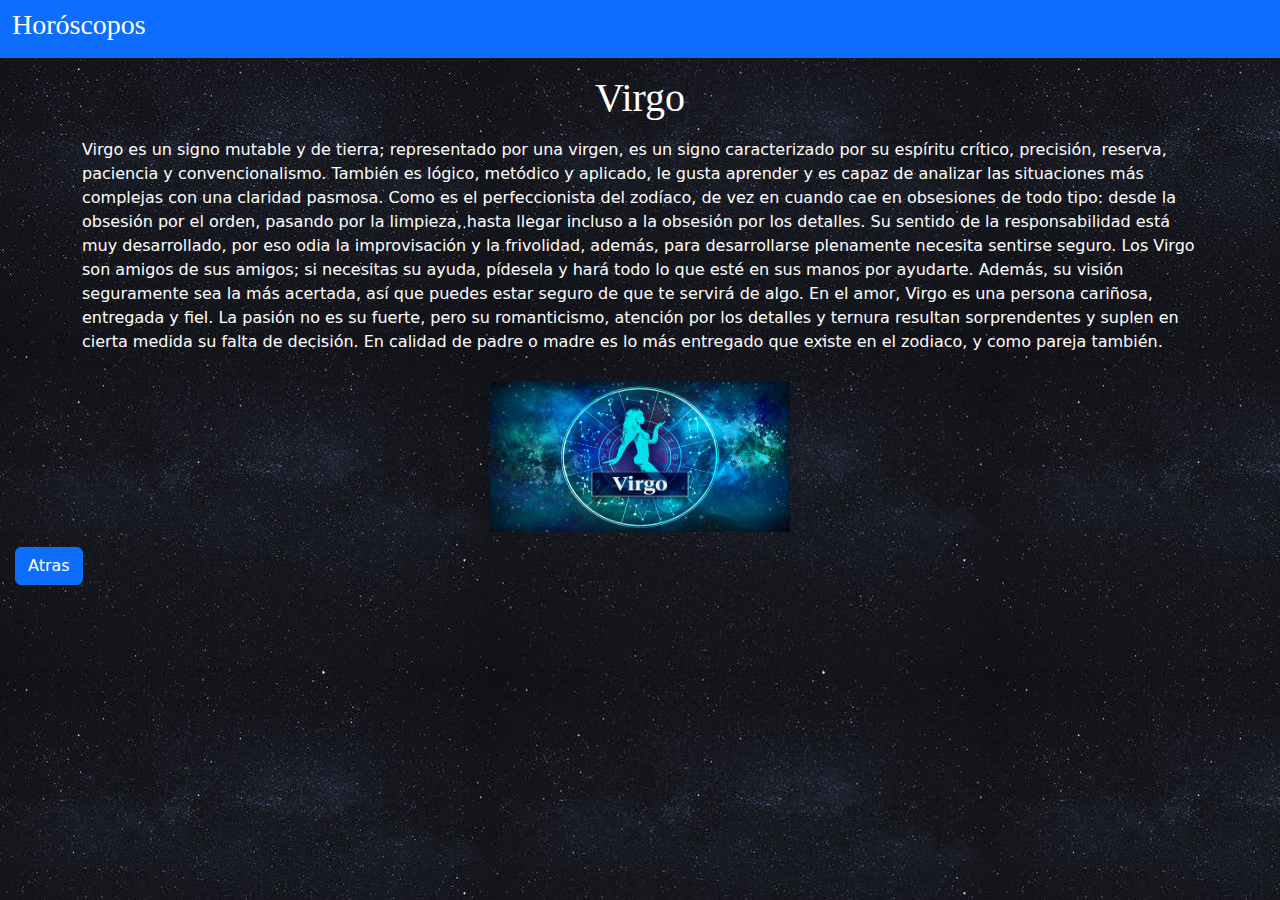
<file: Virgo.html>
<!doctype html>
<html lang="en">
  <head>
    <meta charset="utf-8">
    <meta name="viewport" content="width=device-width, initial-scale=1">
   
    <title>Horóscopos</title>
    <link href="css/bootstrap.min.css" rel="stylesheet">
    <link rel="stylesheet" href="Css.css">
    <script src="app.js"></script>
    <link rel="manifest" href="manifest.webmanifest">
    </head>

    <body id="Fondo"> 
        

        <script src="./js/bootstrap.min.js"></script>
    <nav class="navbar navbar-expand-lg bg-primary">
  <div class="container-fluid">
    <h3 >Horóscopos</h3>
    
   
  </div>
</nav>


<div class="container text-center">
    <div class="row">
      <div class="col">
      <h1 id="Nombre">Virgo</h1>
      </div>
    </div>
</div>

<div class="container">
  <div class="row">
    <div class="col">
      <p id="Blanco">

        Virgo es un signo mutable y de tierra; representado por una virgen, es un signo caracterizado por su espíritu crítico, precisión, reserva, paciencia y convencionalismo. También es lógico, metódico y aplicado, le gusta aprender y es capaz de analizar las situaciones más complejas con una claridad pasmosa.

        Como es el perfeccionista del zodíaco, de vez en cuando cae en obsesiones de todo tipo: desde la obsesión por el orden, pasando por la limpieza, hasta llegar incluso a la obsesión por los detalles. Su sentido de la responsabilidad está muy desarrollado, por eso odia la improvisación y la frivolidad, además, para desarrollarse plenamente necesita sentirse seguro.
        
        Los Virgo son amigos de sus amigos; si necesitas su ayuda, pídesela y hará todo lo que esté en sus manos por ayudarte. Además, su visión seguramente sea la más acertada, así que puedes estar seguro de que te servirá de algo.
        
        En el amor, Virgo es una persona cariñosa, entregada y fiel. La pasión no es su fuerte, pero su romanticismo, atención por los detalles y ternura resultan sorprendentes y suplen en cierta medida su falta de decisión. En calidad de padre o madre es lo más entregado que existe en el zodiaco, y como pareja también.


      </p>
    </div>
  </div>

</div>



<div class="container">
<div class="row">
  <div class="text-center">

  <img src="img/horoscopo-virgo.jpg" id="Imagen">
  </div>
</div>
</div>

      


    
    </div>



  <a href="index.html" class="btn btn-primary" id="Boton">Atras</a>


    </body>

</html>
</file>
<file: Css.css>
h3{
    color: white;
    font-family: 'Times New Roman', Times, serif;
}

h1{
    margin: 1rem;
    color: black;
    font-family: 'Times New Roman', Times, serif;
}

#Body{
    background-color: white;
}

#card{
    margin-left: 3rem;
    margin-top: 1rem;
    margin-bottom: 2rem;
}

html::-webkit-scrollbar-track {
    box-shadow: inset 0 0 5px grey;
    border-radius: 10px;
  }
  

  ::-webkit-scrollbar-thumb {
    background: red;
    border-radius: 10px;
  }

img{
    margin-top: 12px;
}

#Tamaño{
    height: 400px;
    width: 300px;
}

#Nombre{
    color: white;
}

#Blanco{
    color: white;
}

#Boton{
    margin-left: 15px;
    margin-top: 15px;
}

#Imagen{
    height: 150px;
    width: 300px;
}

#Fondo{
    background-image: url(img/Estrellas.jpeg);
}
</file>
